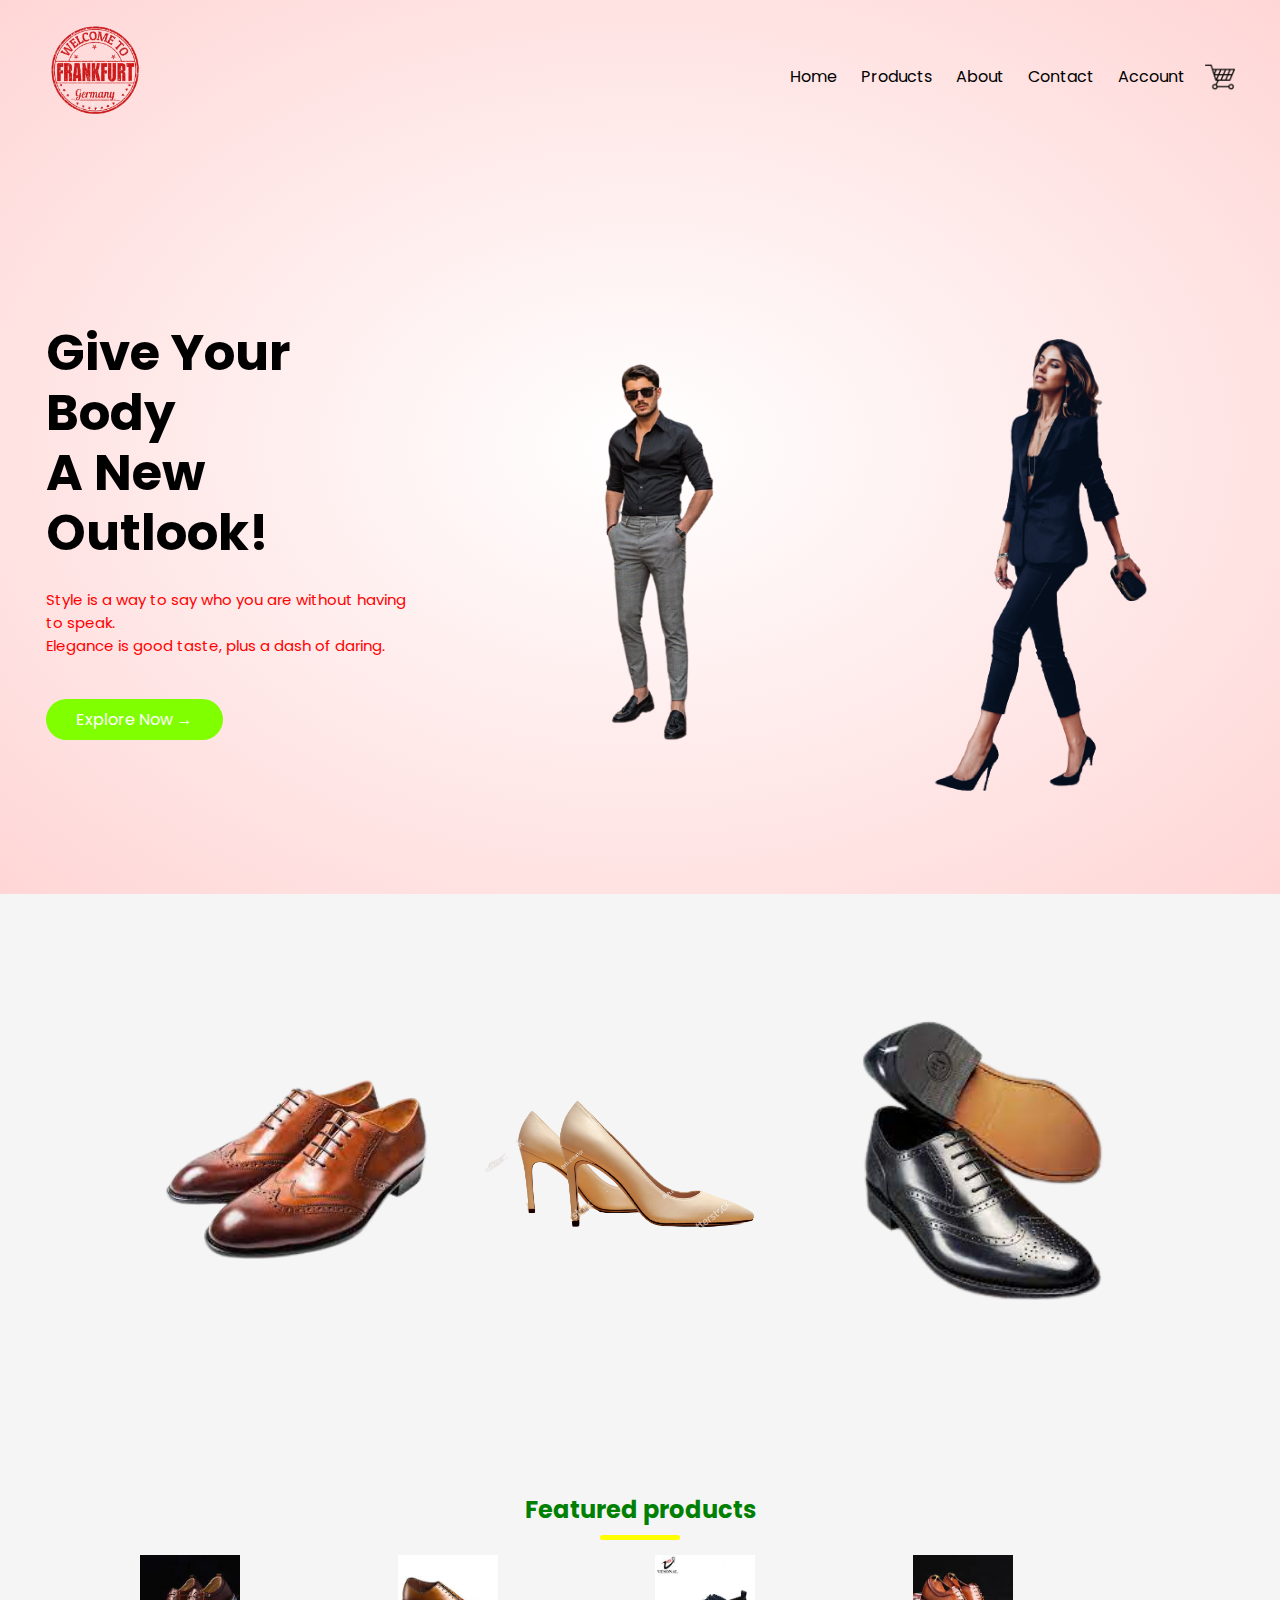
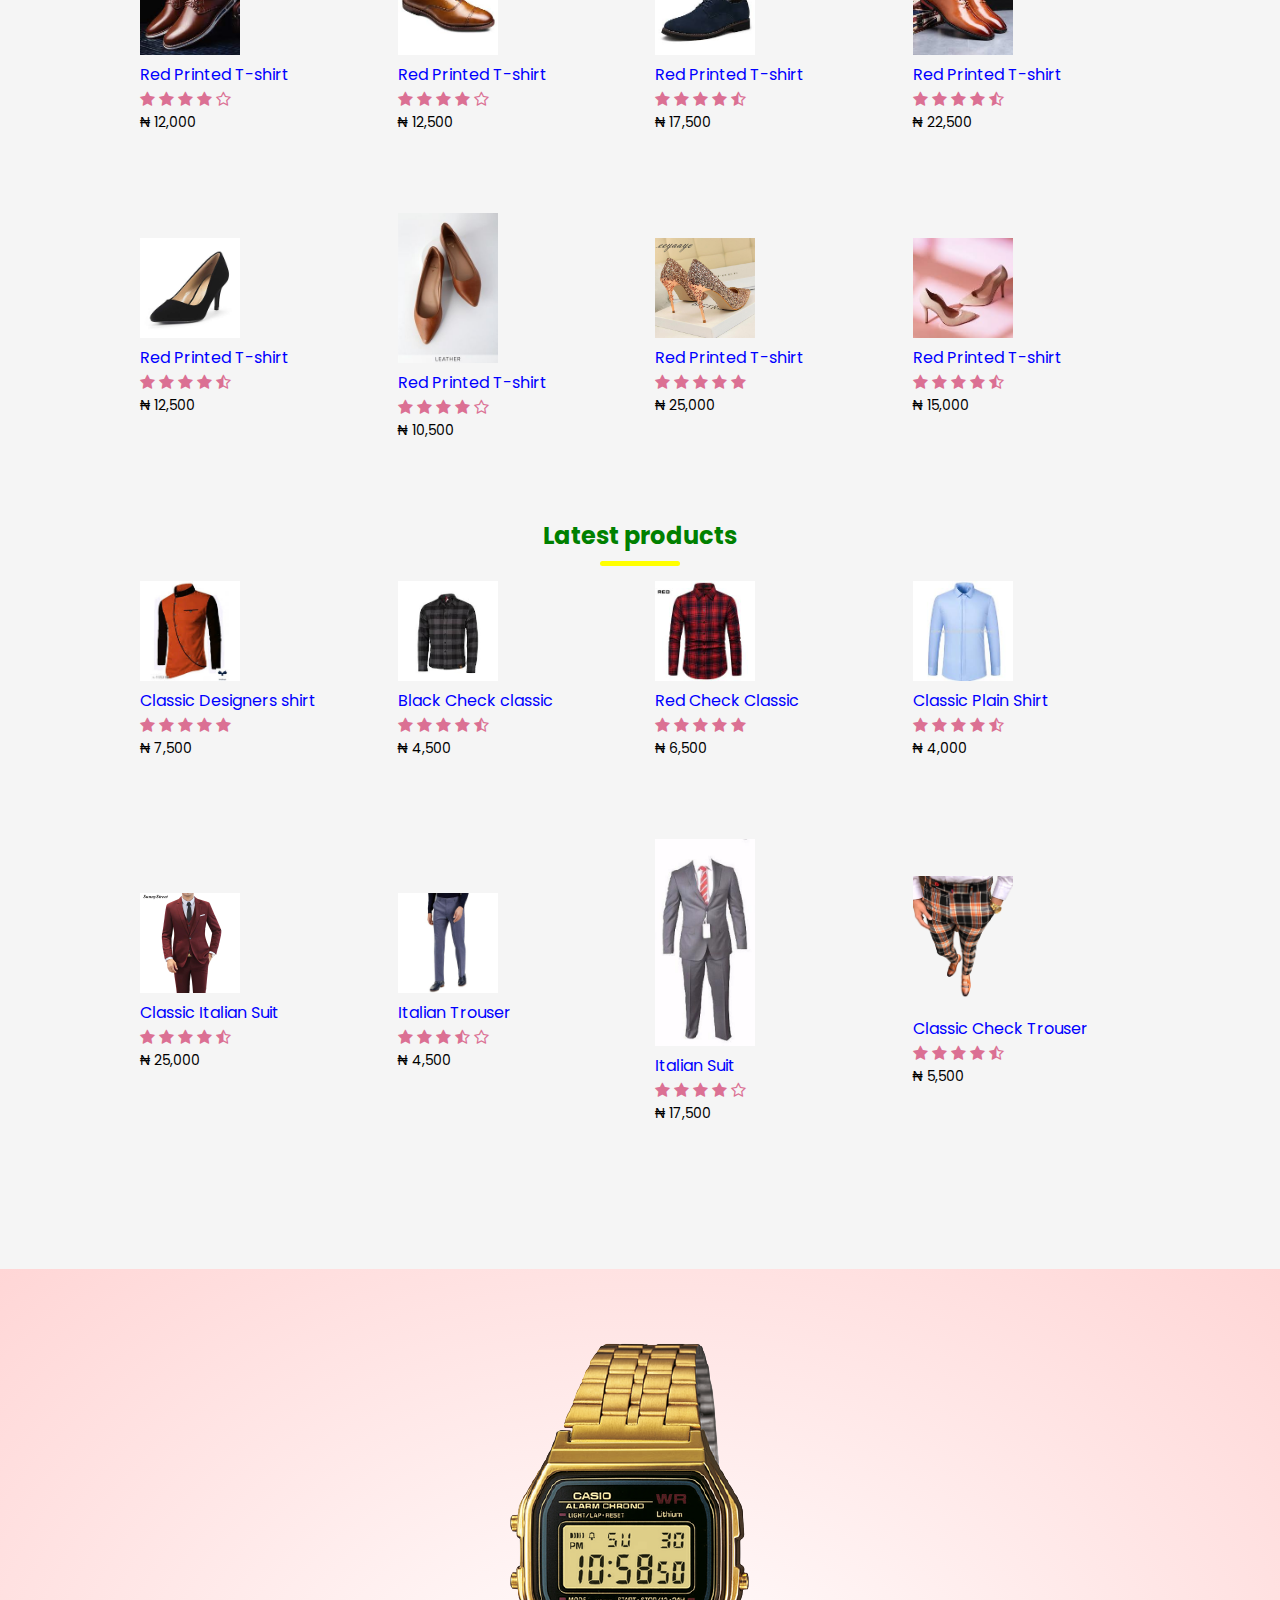
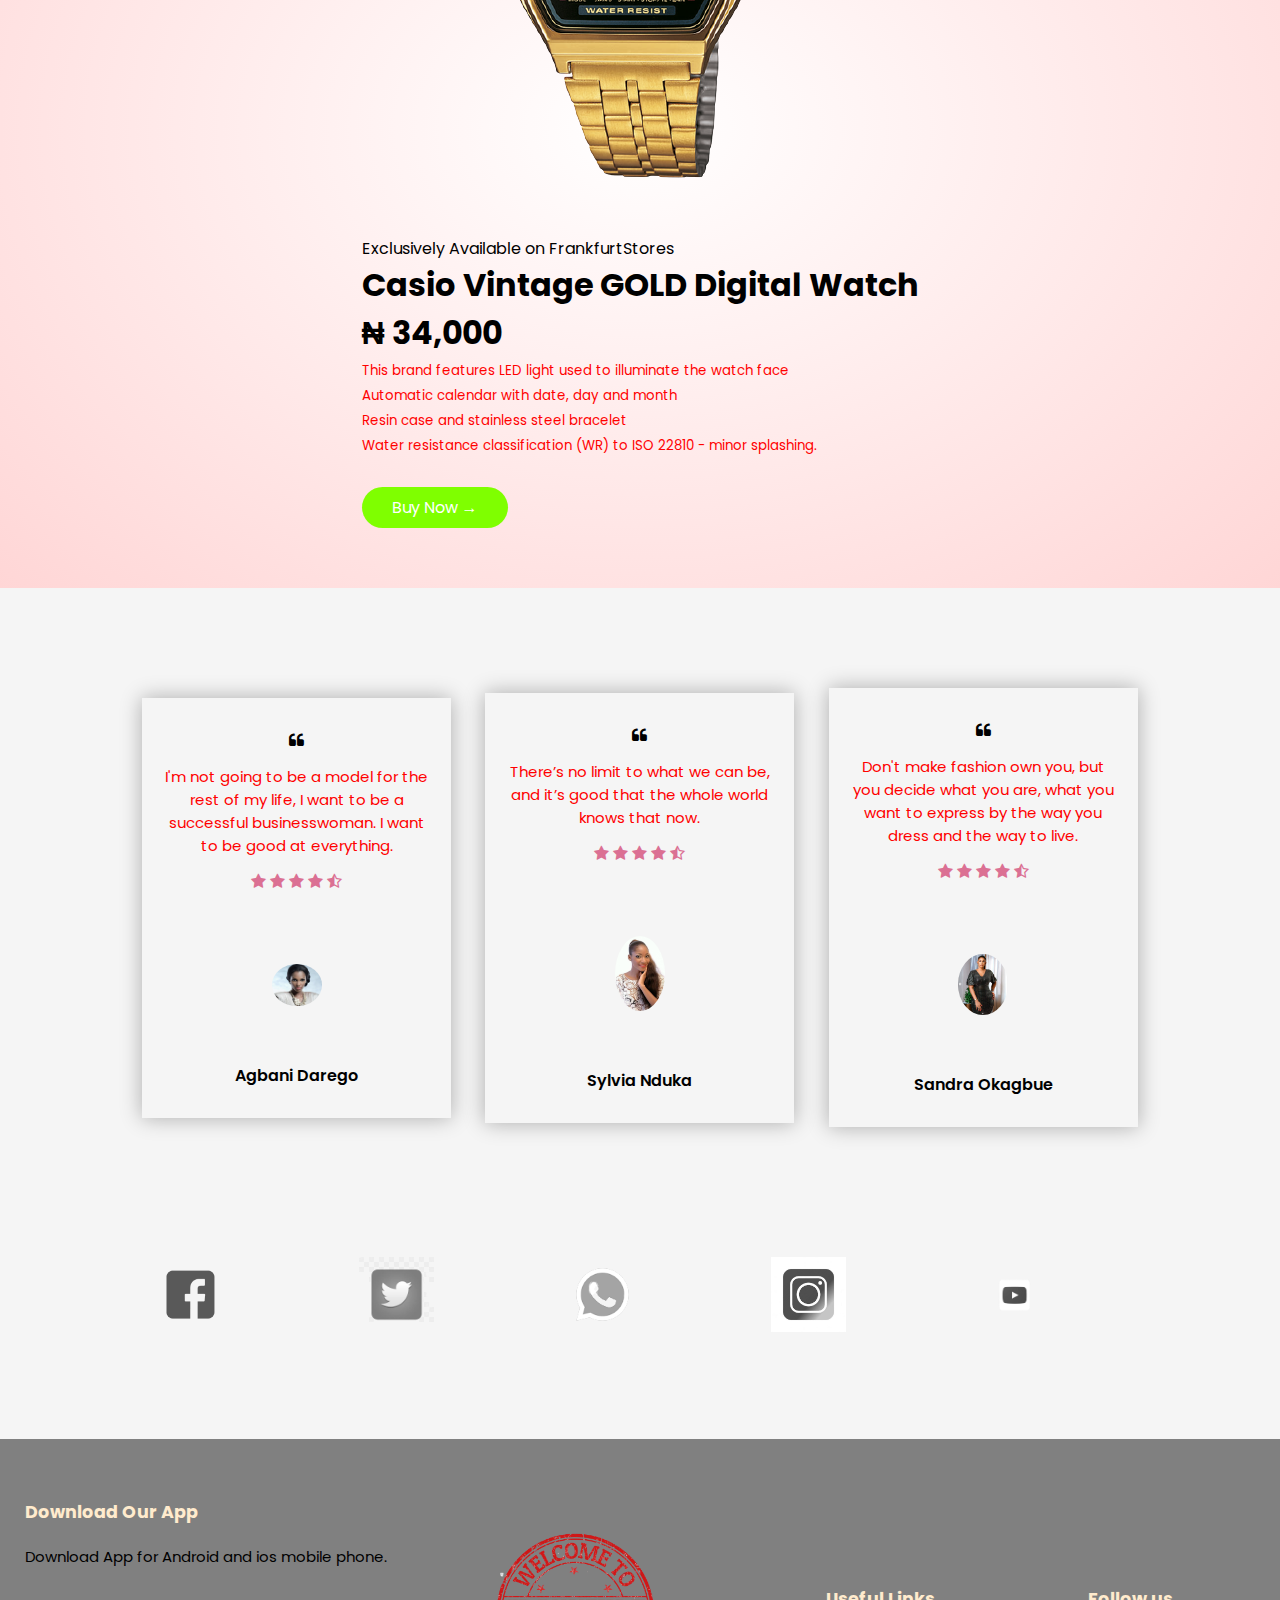
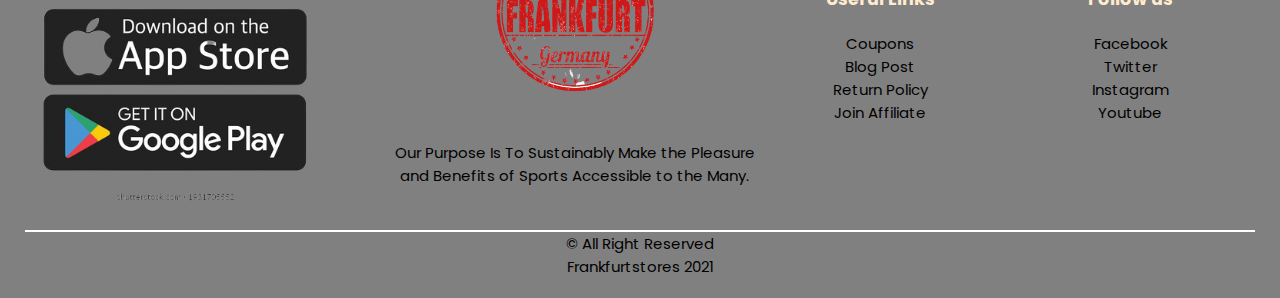
<file: index.html>
<!DOCTYPE html>
<html lang="en">
    <meta charset="UTF-8">
    <meta name="viewport" content="width=device-width, initial-scale=1.0">
    <title>FrankfurtStores</title>
    <link rel="stylesheet" href="style.css">   
    <link href="https://fonts.googleapis.com/css2?family=Poppins:wght@300;400;500;&display=swap"
    rel="stylesheet">
    <link rel="stylesheet" href="https://cdnjs.cloudflare.com/ajax/libs/font-awesome/4.7.0/css/font-awesome.min.css">
    <head></head>
        <body>
            <div class="header">
            <div class="container">
            <div class="navbar">
                <div class="logo">
                    <img src="images/frankf-removebg.png" width="100px">
                </div>
                <nav>
                    <ul id="MenuItems">
                        <li><a href="">Home</a></li>
                        <li><a href="">Products</a></li>
                        <li><a href="">About</a></li>
                        <li><a href="">Contact</a></li>
                        <li><a href="">Account</a></li>
                    </ul>
                </nav>
                <img src="images/purchase.png" class="purchase-img" width="30px" height="30px">
                <img src="images/menu-removebg-preview.png" class="menu-icon" onclick="menutoggle()">
            </div>
            <div class="row">
                <div class="col-3">
                    <h1>Give Your Body<br />A New Outlook!</h1>
                    <p class="success">Style is a way to say who you are without having to speak.
                        <br />Elegance is good taste, plus a dash of daring.</p>
                        <a href="" class="btn">Explore Now &#8594</a>
                </div>
                <div class="col-3">
                   <img src="images/swag-removebg-preview.png">
                </div>
                <div class="col-3">
                   <img src="images/cute-removebg-preview.png">
                </div>
            </div>
            </div>
            </div>
            <!------ featured categories ------>
            <div class="categories">
                <div class="small-container">
                <div class="row">
                    <div class="col-3">
                        <img src="images/s1-removebg-preview.png">
                    </div>
                    <div class="col-3">
                        <img src="images/ws1a-removebg-preview.png">
                    </div>
                    <div class="col-3">
                        <img src="images/s2-removebg-preview.png">
                    </div>
                </div>
            </div>
            </div>
            <!------ featured products ------>
            <div class="small-container">
                <h2 class="title">Featured products</h2>
                <div class="row">
                    <div class="col-4">
                        <img src="images/s3.jfif">
                        <h4>Red Printed T-shirt</h4>
                        <div class="rating">
                            <span class="fa fa-star"></span>
                            <span class="fa fa-star"></span>
                            <span class="fa fa-star"></span>
                            <span class="fa fa-star"></span>
                            <span class="fa fa-star-o"></span>
                        </div>
                        <p>&#8358 12,000</p>
                    </div>
                    <div class="col-4">
                        <img src="images/s4.jfif">
                        <h4>Red Printed T-shirt</h4>
                        <div class="rating">
                            <i class="fa fa-star"></i>
                            <i class="fa fa-star"></i>
                            <i class="fa fa-star"></i>
                            <i class="fa fa-star"></i>
                            <i class="fa fa-star-o"></i>
                        </div>
                        <p>&#8358 12,500</p>
                    </div>
                    <div class="col-4">
                        <img src="images/s5.jfif">
                        <h4>Red Printed T-shirt</h4>
                        <div class="rating">
                            <i class="fa fa-star"></i>
                            <i class="fa fa-star"></i>
                            <i class="fa fa-star"></i>
                            <i class="fa fa-star"></i>
                            <i class="fa fa-star-half-o"></i>
                        </div>
                        <p>&#8358 17,500</p>
                    </div>
                    <div class="col-4">
                        <img src="images/s6.jfif">
                        <h4>Red Printed T-shirt</h4>
                        <div class="rating">
                            <i class="fa fa-star"></i>
                            <i class="fa fa-star"></i>
                            <i class="fa fa-star"></i>
                            <i class="fa fa-star"></i>
                            <i class="fa fa-star-half-o"></i>
                        </div>
                        <p>&#8358 22,500</p>
                    </div>
                    <div class="col-4">
                        <img src="images/wo1.jpg">
                        <h4>Red Printed T-shirt</h4>
                        <div class="rating">
                            <i class="fa fa-star"></i>
                            <i class="fa fa-star"></i>
                            <i class="fa fa-star"></i>
                            <i class="fa fa-star"></i>
                            <i class="fa fa-star-half-o"></i>
                        </div>
                        <p>&#8358 12,500</p>
                    </div>
                    <div class="col-4">
                        <img src="images/wo2.jpg">
                        <h4>Red Printed T-shirt</h4>
                        <div class="rating">
                            <i class="fa fa-star"></i>
                            <i class="fa fa-star"></i>
                            <i class="fa fa-star"></i>
                            <i class="fa fa-star"></i>
                            <i class="fa fa-star-o"></i>
                        </div>
                        <p>&#8358 10,500</p>
                    </div>
                    <div class="col-4">
                        <img src="images/wo3.jpeg">
                        <h4>Red Printed T-shirt</h4>
                        <div class="rating">
                            <i class="fa fa-star"></i>
                            <i class="fa fa-star"></i>
                            <i class="fa fa-star"></i>
                            <i class="fa fa-star"></i>
                            <i class="fa fa-star"></i>
                        </div>
                        <p>&#8358 25,000</p>
                    </div>
                    <div class="col-4">
                        <img src="images/wo6.jfif">
                        <h4>Red Printed T-shirt</h4>
                        <div class="rating">
                            <i class="fa fa-star"></i>
                            <i class="fa fa-star"></i>
                            <i class="fa fa-star"></i>
                            <i class="fa fa-star"></i>
                            <i class="fa fa-star-half-o"></i>
                        </div>
                        <p>&#8358 15,000</p>
                    </div>
                </div>
                <h2 class="title">Latest products</h2>
                <div class="row">
                    <div class="col-4">
                        <img src="images/st9.jfif">
                        <h4>Classic Designers shirt</h4>
                        <div class="rating">
                            <i class="fa fa-star"></i>
                            <i class="fa fa-star"></i>
                            <i class="fa fa-star"></i>
                            <i class="fa fa-star"></i>
                            <i class="fa fa-star"></i>
                        </div>
                        <p>&#8358 7,500</p>
                    </div>
                    <div class="col-4">
                        <img src="images/st5.jfif">
                        <h4>Black Check classic</h4>
                        <div class="rating">
                            <i class="fa fa-star"></i>
                            <i class="fa fa-star"></i>
                            <i class="fa fa-star"></i>
                            <i class="fa fa-star"></i>
                            <i class="fa fa-star-half-o"></i>
                        </div>
                        <p>&#8358 4,500</p>
                    </div>
                    <div class="col-4">
                        <img src="images/st8.jfif">
                        <h4>Red Check Classic</h4>
                        <div class="rating">
                            <i class="fa fa-star"></i>
                            <i class="fa fa-star"></i>
                            <i class="fa fa-star"></i>
                            <i class="fa fa-star"></i>
                            <i class="fa fa-star"></i>
                        </div>
                        <p>&#8358 6,500</p>
                    </div>
                    <div class="col-4">
                        <img src="images/st6.jfif">
                        <h4>Classic Plain Shirt</h4>
                        <div class="rating">
                            <i class="fa fa-star"></i>
                            <i class="fa fa-star"></i>
                            <i class="fa fa-star"></i>
                            <i class="fa fa-star"></i>
                            <i class="fa fa-star-half-o"></i>
                        </div>
                        <p>&#8358 4,000</p>
                    </div>
                </div>
                <div class="row">
                    <div class="col-4">
                        <img src="images/t4.jpg">
                        <h4>Classic Italian Suit</h4>
                        <div class="rating">
                            <i class="fa fa-star"></i>
                            <i class="fa fa-star"></i>
                            <i class="fa fa-star"></i>
                            <i class="fa fa-star"></i>
                            <i class="fa fa-star-half-o"></i>
                        </div>
                        <p>&#8358 25,000</p>
                    </div>
                    <div class="col-4">
                        <img src="images/t2.jpg">
                        <h4>Italian Trouser</h4>
                        <div class="rating">
                            <i class="fa fa-star"></i>
                            <i class="fa fa-star"></i>
                            <i class="fa fa-star"></i>
                            <i class="fa fa-star-half-o"></i>
                            <i class="fa fa-star-o"></i>
                        </div>
                        <p>&#8358 4,500</p>
                    </div>
                    <div class="col-4">
                        <img src="images/t3.jpg">
                        <h4>Italian Suit</h4>
                        <div class="rating">
                            <i class="fa fa-star"></i>
                            <i class="fa fa-star"></i>
                            <i class="fa fa-star"></i>
                            <i class="fa fa-star"></i>
                            <i class="fa fa-star-o"></i>
                        </div>
                        <p>&#8358 17,500</p>
                    </div>
                    <div class="col-4">
                        <img src="images/t5-removebg-preview.png">
                        <h4>Classic Check Trouser</h4>
                        <div class="rating">
                            <i class="fa fa-star"></i>
                            <i class="fa fa-star"></i>
                            <i class="fa fa-star"></i>
                            <i class="fa fa-star"></i>
                            <i class="fa fa-star-half-o"></i>
                        </div>
                        <p>&#8358 5,500</p>
                    </div>
                </div>
            </div>
            <!--------- offer ---------->
            <div class="offer">
                <div class="small-container">
                    <div class="row">
                        <div class="col-2">
                            <img src="images/watch-removebg-preview.png" class="offer-img">
                        </div>
                        <div class="col-2">
                        <p>Exclusively Available on FrankfurtStores</p>
                        <h1>Casio Vintage GOLD Digital Watch<br />&#8358 34,000</h1>
                        <small>This brand features LED light used to illuminate the watch face<br />
                             Automatic calendar with date, day and month<br />
                             Resin case and stainless steel bracelet<br />
                             Water resistance classification (WR) to ISO 22810 - minor splashing.
                        </small>
                        <br />
                        <a href="" class="btn">Buy Now &#8594;</a>
                        </div>
                    </div>
                </div>
            </div>

            <!---------- testimonial ---------->
            <div class="testimonial">
                <div class="small-container">
                    <div class="row">
                        <div class="col-3">
                            <i class="fa fa-quote-left"></i>
                            <p>I'm not going to be a model for the rest of my life, I want to be a successful businesswoman. I want to be good at everything.</p>
                                <div class="rating">
                                    <i class="fa fa-star"></i>
                                    <i class="fa fa-star"></i>
                                    <i class="fa fa-star"></i>
                                    <i class="fa fa-star"></i>
                                    <i class="fa fa-star-half-o"></i>
                                </div>
                                <img src="images/Agbani.jpg">
                                <h3>Agbani Darego</h3>    
                        </div>
                        <div class="col-3">
                            <i class="fa fa-quote-left"></i>
                            <p>There’s no limit to what we can be, and it’s good that the whole world knows that now.</p>
                                <div class="rating">
                                    <i class="fa fa-star"></i>
                                    <i class="fa fa-star"></i>
                                    <i class="fa fa-star"></i>
                                    <i class="fa fa-star"></i>
                                    <i class="fa fa-star-half-o"></i>
                                </div>
                                <img src="images/Sylvia.jpg">
                                <h3>Sylvia Nduka</h3>    
                        </div>
                        <div class="col-3">
                            <i class="fa fa-quote-left"></i>
                            <p>Don't make fashion own you, but you decide what you are, what you want to express by the way you dress and the way to live.</p>
                                <div class="rating">
                                    <i class="fa fa-star"></i>
                                    <i class="fa fa-star"></i>
                                    <i class="fa fa-star"></i>
                                    <i class="fa fa-star"></i>
                                    <i class="fa fa-star-half-o"></i>
                                </div>
                                <img src="images/Sandra.PNG">
                                <h3>Sandra Okagbue</h3>    
                        </div>
                    </div>
                </div>
            </div>

            <!---------- brands ---------->
            <div class="brands">
                <div class="small-container">
                    <div class="row">
                        <div class="col-5">
                            <img src="images/fb.png">
                        </div>
                        <div class="col-5">
                            <img src="images/twit-removebg-preview.png">
                        </div>
                        <div class="col-5">
                            <img src="images/what-removebg-preview.png">
                        </div>
                        <div class="col-5">
                            <img src="images/insta.jpeg">
                        </div>
                        <div class="col-5">
                            <img src="images/youtube-removebg-preview.png">
                        </div>
                    </div>
                </div>
            </div>

            <!---------- footer ----------->

            <div class="footer">
                <div class="container">
                    <div class="row">
                        <div class="footer-col-1">
                            <h3>Download Our App</h3>
                            <p>Download App for Android and ios mobile phone.</p>
                            <div class="app-logo">
                                <img src="images/app-removebg-preview.png">
                            </div>
                        </div>
                        <div class="footer-col-2">
                            <img src="images/frankf-removebg.png">
                            <p>Our Purpose Is To Sustainably Make the Pleasure and 
                                Benefits of Sports Accessible to the Many.</p>
                        </div>
                        <div class="footer-col-3">
                            <h3>Useful Links</h3>
                            <ul>
                                <li>Coupons</li>
                                <li>Blog Post</li>
                                <li>Return Policy</li>
                                <li>Join Affiliate</li>
                            </ul>
                        </div>
                        <div class="footer-col-4">
                            <h3>Follow us</h3>
                            <ul>
                                <li>Facebook</li>
                                <li>Twitter</li>
                                <li>Instagram</li>
                                <li>Youtube</li>
                            </ul>
                        </div>
                    </div>
                    <hr>
                    <p class="copyright">&copy; All Right Reserved<br />
                        Frankfurtstores 2021</p>
                </div>
            </div>
        <!---------- js for toggle menu ----------->
        
        <script>
            var MenuItems = document.getElementById("MenuItems");

            MenuItems.style.maxHeight = "0px";

            function menutoggle() {
                if(MenuItems.style.maxHeight == "0px") {

                    MenuItems.style.maxHeight = "200px"
                }
                else {
                    MenuItems.style.maxHeight = "0px"
                }
            }

        </script>
        </body>
</html>
</file>
<file: style.css>
* {
    margin: 0;
    padding: 0;
    box-sizing: border-box;
}
body {
    font-family: 'Poppins', sans-serif;
    background: whitesmoke;
}
.navbar {
    display: flex;
    align-items: center;
    padding: 20px;
}
nav {
    flex: 1;
    text-align: right;
}
nav ul {
    display: inline-block;
    list-style: none;
}
nav ul li {
    display: inline-block;
    margin-right: 20px;
}
.purchase-img {
    cursor: pointer;
}
a {
    text-decoration: none;
    color: black;
}
p {
    color: black;
}
.container {
    max-width: 1300px;
    margin: auto;
    padding-left: 25px;
    padding-right: 25px;
}
.row {
    display: flex;
    align-items: center;
    flex-wrap: wrap;
    justify-content: space-around;
}
.col-3 {
    flex-basis: 50%;
    min-width: 300px;
}
.col-3 img {
    max-width: 100%;
    padding: 50px 0;
}
.col-3 h1{
    font-size: 50px;
    line-height: 60px;
    margin: 25px 0;
}
.success {
    color: blue;
}
.btn {
    display: inline-block;
    background: chartreuse;
    color: white;
    padding: 8px 30px;
    margin: 30px 0;
    border-radius: 30px;
    transition: background 0.5s;
}
.btn:hover {
    background: red;
}
.header {
    background: radial-gradient(#fff,#ffd6d6);
}
.header .row {
    margin-top: 50px;
}
.categories {
    margin: 70px 0;
}
.col-3 {
    flex-basis: 30%;
    min-width: 250px;
    margin-bottom: 30px;
}
.col-3 img {
    width: 100%;
}
.small-container {
    max-width: 1080px;
    margin: auto;
    padding-left: 25px;
    padding-right: 25px;
}
.col-4 {
    flex-basis: 25%;
    padding: 15px;
    min-width: 200px;
    margin-bottom: 50px;
    transition: transform 0.5s;
}
.col-4 img {
    width: 100px;
}
.title {
    text-align: center;
    margin: 0 auto;
    position: relative;
    line-height: 60px;
    color: green;
}
.title::after {
    content: '';
    background: yellow;
    width: 80px;
    height: 5px;
    border-radius: 5px;
    position: absolute;
    bottom: 0;
    left: 50%;
    transform: translateX(-50%);
}
h4 {
    color: blue;
    font-weight: normal;
}
.col-4 p {
    font-size: 14px;
}
.rating .fa {
    color: palevioletred;
}
.col-4:hover {
    transform: translateY(-10px);
}
/*------- offer -------*/

.offer {
    background: radial-gradient(#fff,#ffd6d6);
    margin-top: 80px;
    padding: 30px 0;
}
.col-2 .offer-img {
    max-width: 100%;
    padding: 15px 0;
}
small {
    color:red;
}

/*---------- testimonial ----------*/

.testimonial {
    padding-top: 100px;
}
.testimonial .col-3 {
    text-align: center;
    padding: 30px 20px;
    box-shadow: 0 0 20px 0px rgba(0, 0, 0, 0.3);
    cursor: pointer;
    transition: transform 1.0s;
}
.testimonial .col-3 img {
    width: 50px;
    margin-top: 20px;
    border-radius: 50%;
}
.testimonial .col-3:hover {
    transform: translateY(-10px);
}
.fa .fa-quote-left {
    font-size: 40px;
    background: green;
}
.col-3 p {
    font-size: 15px;
    margin: 12px 0;
    color: red;
}
.testimonial .col-3 h3 {
    font-weight: 600;
    color: black;
    font-size: 16px;
}

/*------------ brands -------------*/

.brands {
    margin: 100px auto;
}
.col-5 {
    width: 150px;
} 
.col-5 img {
    width: 50%;
    cursor: pointer;
    filter: grayscale(100%);
}
.col-5 img:hover {
    filter: grayscale(0);
}

/*----------- footer ------------*/

.footer {
    background: grey;
    color: black;
    font-size: 15px;
    padding: 60px 0 20px;
}
.footer p {
    color: black;
}
.footer h3 {
    color: blanchedalmond;
    margin-bottom: 20px;
}
.footer-col-1, .footer-col-2, .footer-col-3, .footer-col-4 {
    min-width: 250px;
    margin-bottom: 20px;
}
.footer-col-1 {
    flex-basis: 30%;
}
.footer-col-2 {
    flex: 1;
    text-align: center;
}
.footer-col-2 img {
    width: 180px;
    margin-bottom: 20px;
}
.footer-col-3, .footer-col-4 {
    flex-basis: 12%;
    text-align: center;
}
ul {
    list-style-type: none;
}
.app-logo {
    margin-top: 20px;
}
.app-logo img {
    width: 300px;
}
.footer hr {
    border: 1px solid white;
    height: 1px;
    margin: 20px o;
}
.copyright {
    text-align: center;
}
.menu-icon {
    width: 28px;
    margin-left: 20px;
    display: none;
}

/*----------- media querry for menu------------*/

@media only screen and (max-width: 800px) {
    nav ul {
        position: absolute;
        top: 70px;
        left: 0;
        background: orange;
        width: 100%;
        overflow: hidden;
        transition: max-height 0.5s;
    }
    nav ul li {
        display: block;
        margin-right: 50px;
        margin-top: 10px;
        margin-bottom: 10px;
    }
    nav ul li a{
        color: white;
    }
    .menu-icon {
        display: block;
        cursor: pointer;
    }
}
</file>
